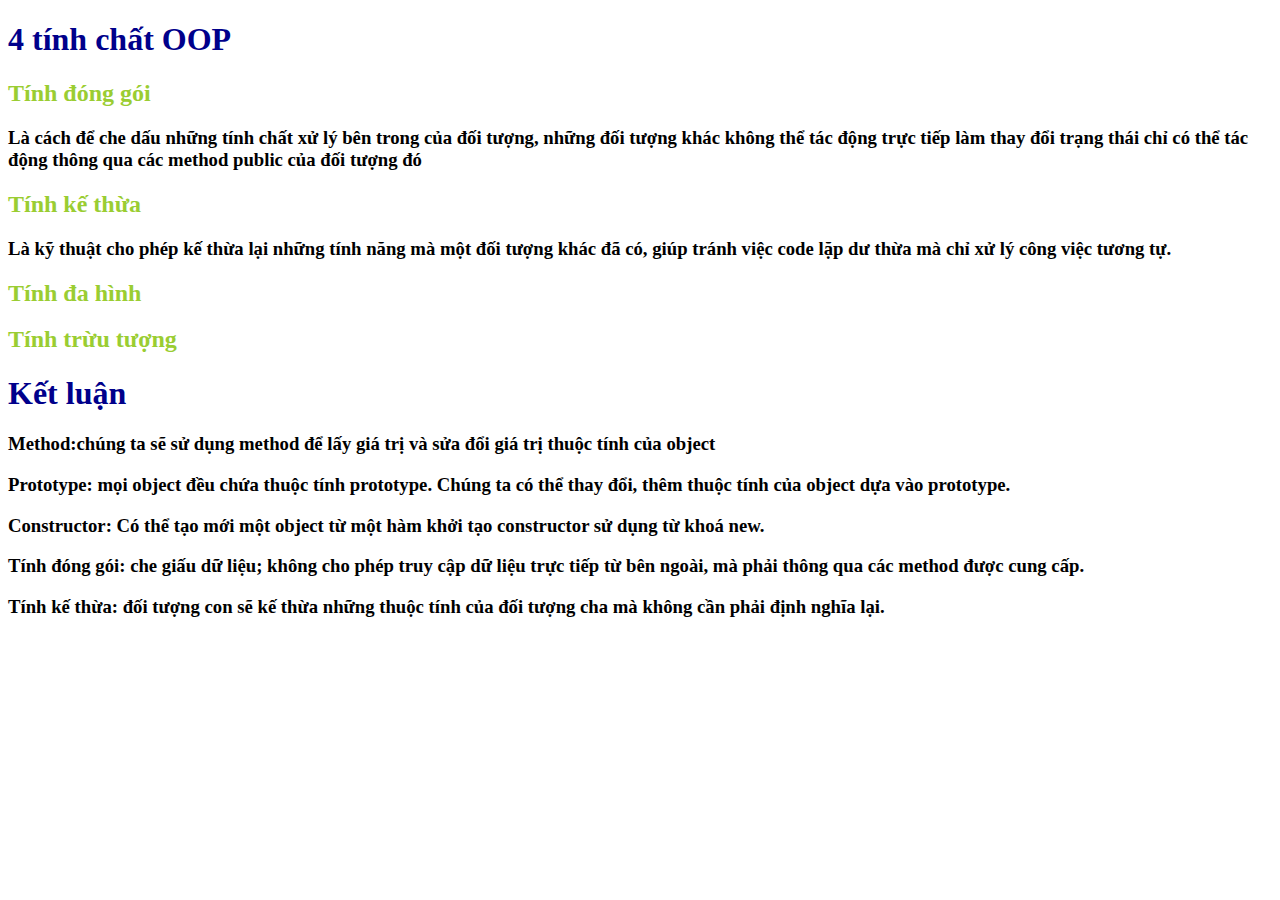
<file: SS1-homework/index1.html>
<!DOCTYPE html>
<html lang="en">

<head>
    <style>
        h1 {
            color:darkblue;
        }
        h2 {
            color: yellowgreen;
        }
    </style>
    <meta charset="UTF-8">
    <meta name="viewport" content="width=device-width, initial-scale=1.0">
    <title>Document</title>
</head>

<body>
    <h1>4 tính chất OOP</h1>
    <h2>Tính đóng gói</h2>
    <h3>Là cách để che dấu những tính chất xử lý bên trong của đối tượng, những đối tượng khác không
        thể tác động trực tiếp làm thay đổi trạng thái chỉ có thể tác động thông qua các method public
        của đối tượng đó</h3>
    <h2>Tính kế thừa</h2>
    <h3>Là kỹ thuật cho phép kế thừa lại những tính năng mà một đối tượng khác đã có, giúp tránh việc code lặp dư thừa
        mà chỉ xử lý công việc tương tự.</h3>
    <h2>Tính đa hình</h2>
    <h2>Tính trừu tượng</h2>
    <h1>Kết luận</h1>
    <h3> Method:chúng ta sẽ sử dụng method để lấy giá trị và sửa đổi giá trị thuộc tính của object </h3>
    <h3>Prototype: mọi object đều chứa thuộc tính prototype. Chúng ta có thể thay đổi, thêm thuộc tính của object dựa
        vào prototype.</h3>
    <h3>Constructor: Có thể tạo mới một object từ một hàm khởi tạo constructor sử dụng từ khoá new.</h3>
    <h3>Tính đóng gói: che giấu dữ liệu; không cho phép truy cập dữ liệu trực tiếp từ bên ngoài, mà phải thông qua các
        method được cung cấp.</h3>
    <h3>Tính kế thừa: đối tượng con sẽ kế thừa những thuộc tính của đối tượng cha mà không cần phải định nghĩa lại.</h3>
    <script src="index1.js"></script>
</body>

</html>
</file>
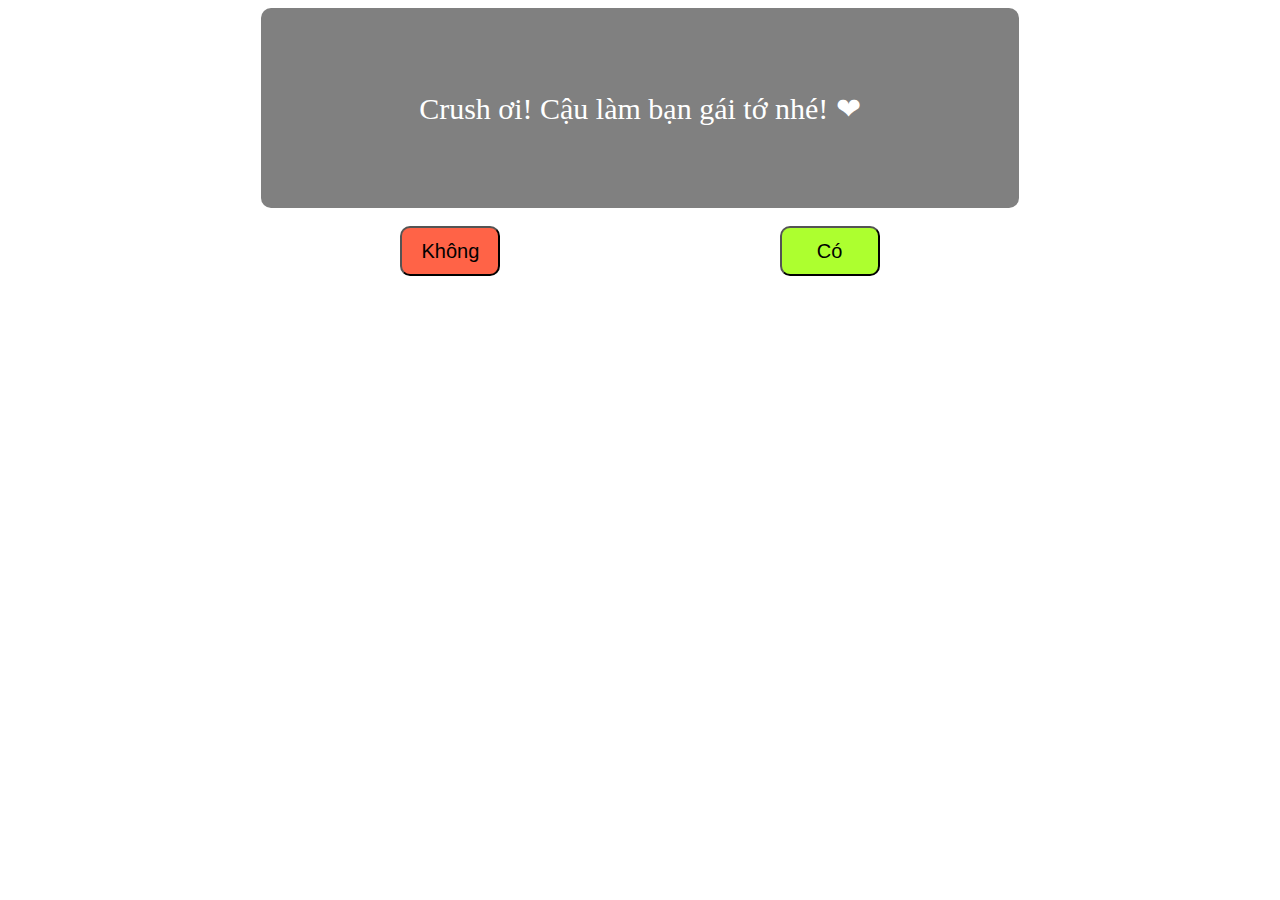
<file: SS1-homework/index3.html>
<!DOCTYPE html>
<html lang="en">

<head>
    <link rel="stylesheet" href="index3.css">
    <meta charset="UTF-8">
    <meta name="viewport" content="width=device-width, initial-scale=1.0">
    <title>Document</title>
</head>

<body>
    <div id="troll">
        <div id="question">
            <p>
                Crush ơi! Cậu làm bạn gái tớ nhé! ❤
            </p>
        </div>
        <br>
        <div id="answers" class="reverse">
            <button id="yes">Có</button>
            <button id="no">Không</button>
        </div>
    </div>
    <script src="index3.js"></script>
</body>

</html>
</file>
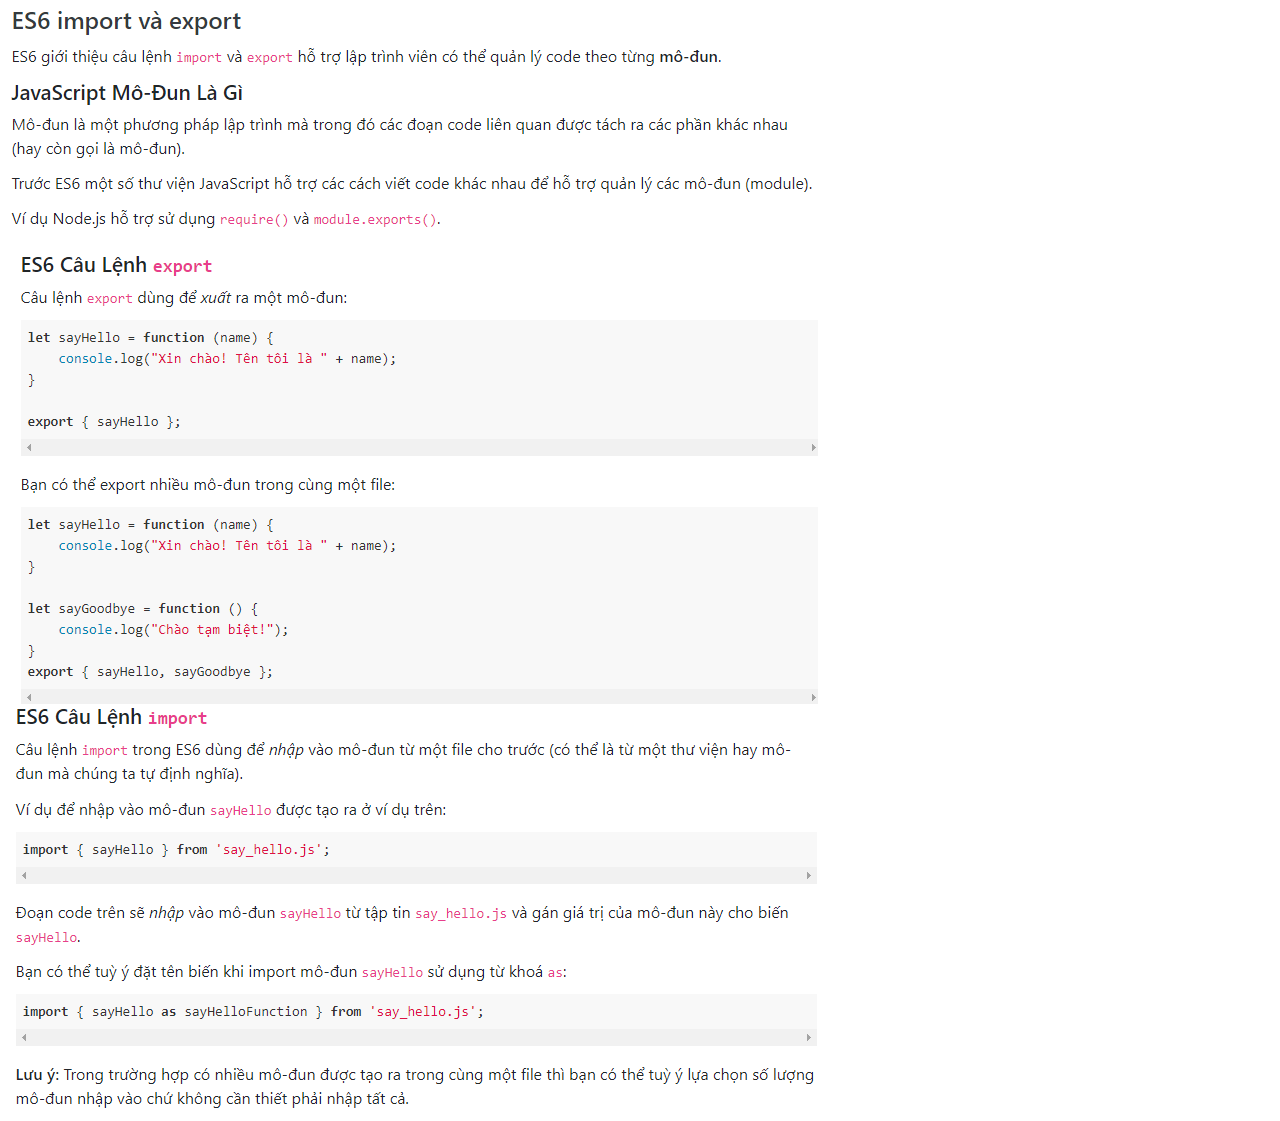
<file: SS2-homework/index1.html>
<!DOCTYPE html>
<html lang="en">

<head>
    <meta charset="UTF-8">
    <meta name="viewport" content="width=device-width, initial-scale=1.0">
    <title>Document</title>
</head>

<body>
    <img src="Untitled.png" alt="1">
    <img src="Untitled1.png" alt="2">
    <img src="Untitled2.png" alt="3">
    <script src="index1.js"></script>
</body>

</html>
</file>
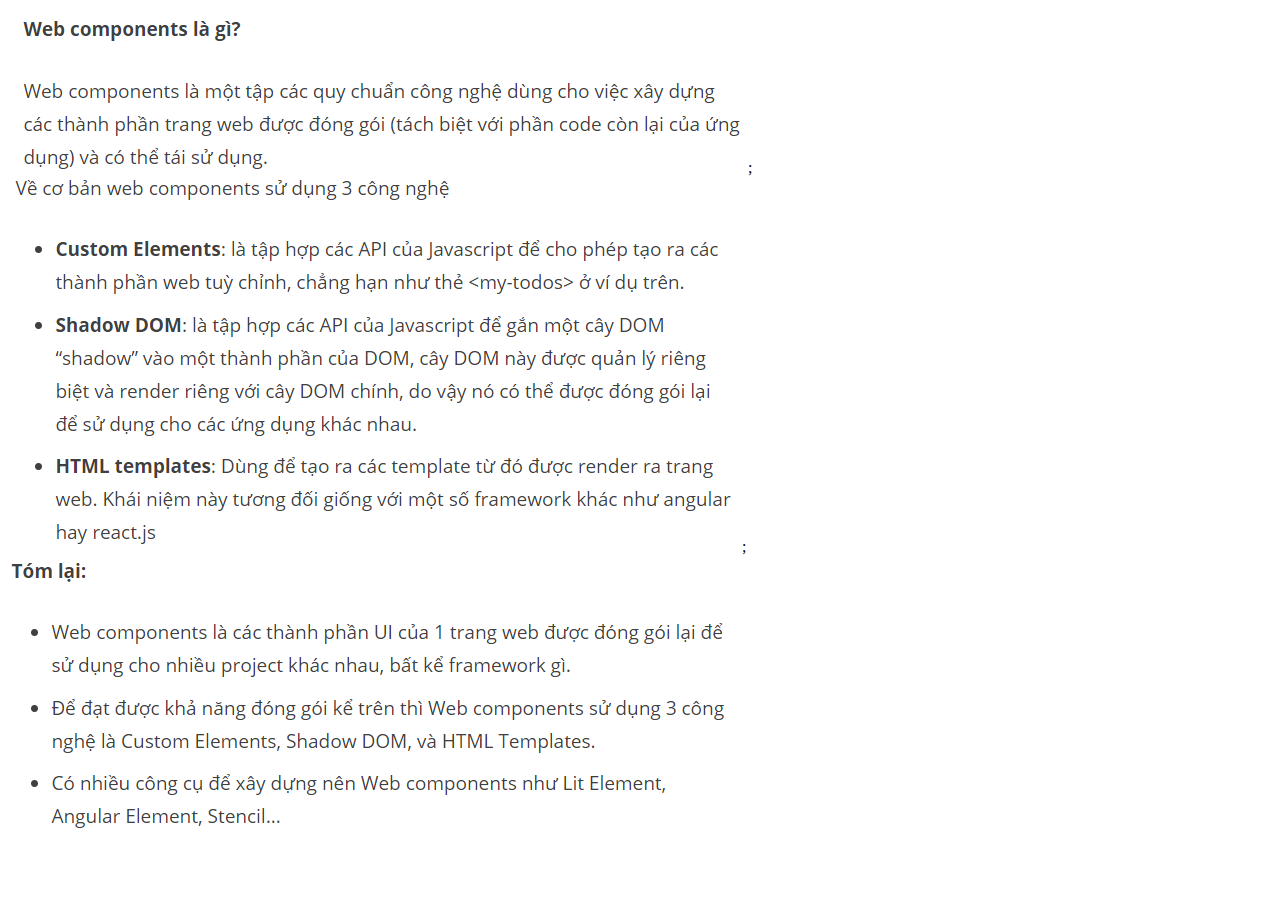
<file: SS3-homework/index1.html>
<!DOCTYPE html>
<html lang="en">

<head>
    <meta charset="UTF-8">
    <meta name="viewport" content="width=device-width, initial-scale=1.0">
    <title>Document</title>
</head>

<body>
    <img src="pic1.png" alt="pic1">;
    <img src="pic2.png" alt="pic2">;
    <img src="pic3.png" alt="pic3">

    <script src="./js/index1.js"></script>
</body>

</html>
</file>
<file: SS1-homework/index3.css>
#troll{
    text-align: center;
    width: 60%;
    margin: 0 auto;
}
#question{
    color: white ;
    border-radius: 10px;
    height: 200px;
    background-color: gray;
    display: flex;
    align-items: center;
    justify-content: center;
    font-size: 30px;
}
#yes{
    border-radius: 10px;
    width: 100px;
    height: 50px;
    background-color:greenyellow;
    font-size: 20px;
}
#no{
    font-size: 20px;
    border-radius: 10px;
    width: 100px;
    height: 50px;
    background-color: tomato;
}
/* #no:hover{
    border-radius: 10px;
    width: 100px;
    height: 50px;
    background-color:greenyellow;
    font-size: 20px;
} */
#answers{
    display: flex;
    justify-content: space-around;
}
.reverse {
    flex-direction: row-reverse;
}
</file>
